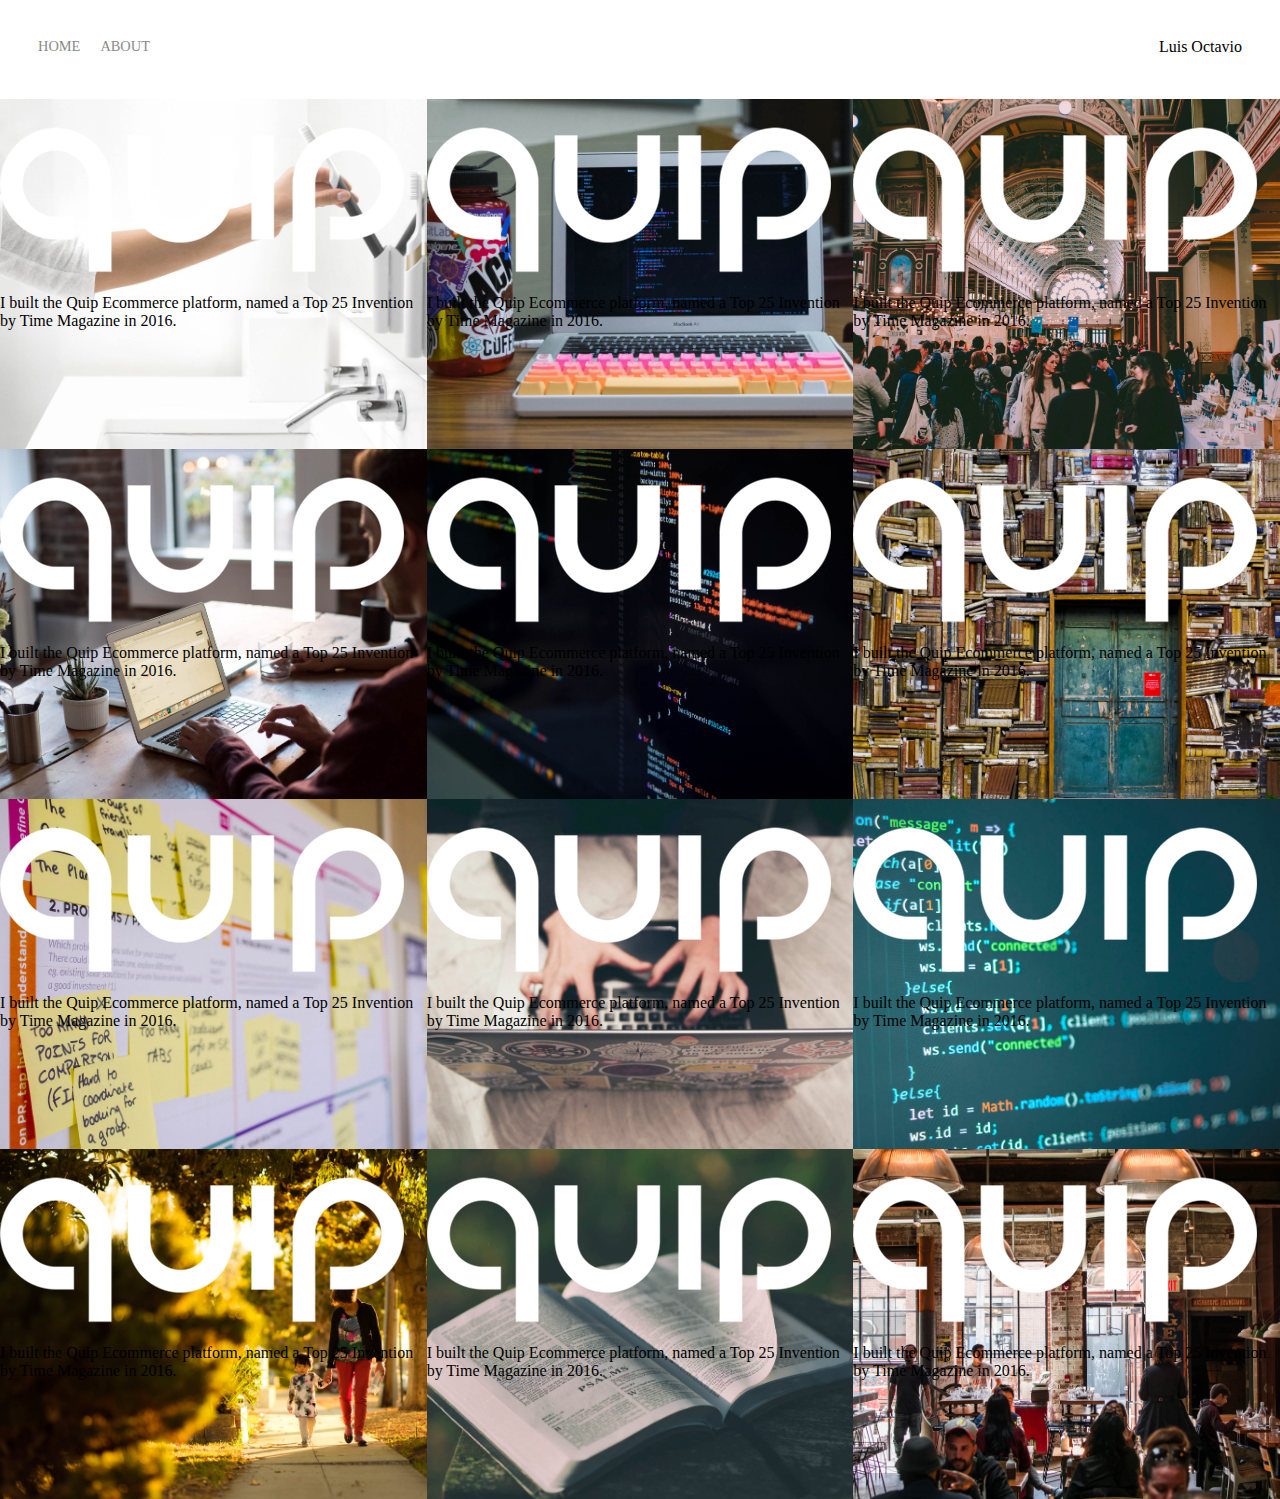
<file: index.html>
<!DOCTYPE html>
<html>
    <head>
        <meta charset="utf-8">
        <title>Page title</title>
        <link rel="stylesheet" href="css/styles.css" >
    </head>
    <body>
        <header>
            <nav>
                <div class="left-side">
                    <div class="nav-link-wrapper">
                        <a href="index.html">Home</a>
                    </div>
                    <div class="nav-link-wrapper">
                        
                        <a href="about.html">About</a>
                        
                    </div>
                </div>
                <div class="rigth-side">
                    <div class="brand">
                        <div>Luis Octavio</div>
                    </div>
                </div>
            </nav>
            
        </header>
        <main>
            <section>
                <article>
                    <div class="portfolio-img-background" style="background-image: url(images/portfolio1.jpg);">
                        <div class="img-text-wrapper">
                            <div class="logo-wrapper">
                                <img src="images/logos/quip.png">
                            </div>
                            <div class="subtitle">
                                I built the Quip Ecommerce platform, named a Top 25 Invention by Time Magazine in 2016.
                            </div>
                        </div>
                    </div>
                </article>
                <article>
                    <div class="portfolio-img-background" style="background-image: url(images/portfolio2.jpg);">
                        <div class="img-text-wrapper">
                            <div class="logo-wrapper">
                                <img src="images/logos/quip.png">
                            </div>
                            <div class="subtitle">
                                I built the Quip Ecommerce platform, named a Top 25 Invention by Time Magazine in 2016.
                            </div>
                        </div>
                    </div>
                </article>
                <article>
                    <div class="portfolio-img-background" style="background-image: url(images/portfolio3.jpg);">
                        <div class="img-text-wrapper">
                            <div class="logo-wrapper">
                                <img src="images/logos/quip.png">
                            </div>
                            <div class="subtitle">
                                I built the Quip Ecommerce platform, named a Top 25 Invention by Time Magazine in 2016.
                            </div>
                        </div>
                    </div>
                </article>
                <article>
                    <div class="portfolio-img-background" style="background-image: url(images/portfolio4.jpg);">
                        <div class="img-text-wrapper">
                            <div class="logo-wrapper">
                                <img src="images/logos/quip.png">
                            </div>
                            <div class="subtitle">
                                I built the Quip Ecommerce platform, named a Top 25 Invention by Time Magazine in 2016.
                            </div>
                        </div>
                    </div>
                </article>
                <article>
                    <div class="portfolio-img-background" style="background-image: url(images/portfolio5.jpg);">
                        <div class="img-text-wrapper">
                            <div class="logo-wrapper">
                                <img src="images/logos/quip.png">
                            </div>
                            <div class="subtitle">
                                I built the Quip Ecommerce platform, named a Top 25 Invention by Time Magazine in 2016.
                            </div>
                        </div>
                    </div>
                </article>
                <article>
                    <div class="portfolio-img-background" style="background-image: url(images/portfolio6.jpg);">
                        <div class="img-text-wrapper">
                            <div class="logo-wrapper">
                                <img src="images/logos/quip.png">
                            </div>
                            <div class="subtitle">
                                I built the Quip Ecommerce platform, named a Top 25 Invention by Time Magazine in 2016.
                            </div>
                        </div>
                    </div>
                </article>
                <article>
                    <div class="portfolio-img-background" style="background-image: url(images/portfolio7.jpg);">
                        <div class="img-text-wrapper">
                            <div class="logo-wrapper">
                                <img src="images/logos/quip.png">
                            </div>
                            <div class="subtitle">
                                I built the Quip Ecommerce platform, named a Top 25 Invention by Time Magazine in 2016.
                            </div>
                        </div>
                    </div>
                </article>
                <article>
                    <div class="portfolio-img-background" style="background-image: url(images/portfolio8.jpg);">
                        <div class="img-text-wrapper">
                            <div class="logo-wrapper">
                                <img src="images/logos/quip.png">
                            </div>
                            <div class="subtitle">
                                I built the Quip Ecommerce platform, named a Top 25 Invention by Time Magazine in 2016.
                            </div>
                        </div>
                    </div>
                </article>
                <article>
                    <div class="portfolio-img-background" style="background-image: url(images/portfolio9.jpg);">
                        <div class="img-text-wrapper">
                            <div class="logo-wrapper">
                                <img src="images/logos/quip.png">
                            </div>
                            <div class="subtitle">
                                I built the Quip Ecommerce platform, named a Top 25 Invention by Time Magazine in 2016.
                            </div>
                        </div>
                    </div>
                </article>
                <article>
                    <div class="portfolio-img-background" style="background-image: url(images/portfolio10.jpg);">
                        <div class="img-text-wrapper">
                            <div class="logo-wrapper">
                                <img src="images/logos/quip.png">
                            </div>
                            <div class="subtitle">
                                I built the Quip Ecommerce platform, named a Top 25 Invention by Time Magazine in 2016.
                            </div>
                        </div>
                    </div>
                </article>
                <article>
                    <div class="portfolio-img-background" style="background-image: url(images/portfolio11.jpg);">
                        <div class="img-text-wrapper">
                            <div class="logo-wrapper">
                                <img src="images/logos/quip.png">
                            </div>
                            <div class="subtitle">
                                I built the Quip Ecommerce platform, named a Top 25 Invention by Time Magazine in 2016.
                            </div>
                        </div>
                    </div>
                </article>
                <article>
                    <div class="portfolio-img-background" style="background-image: url(images/portfolio12.jpg);">
                        <div class="img-text-wrapper">
                            <div class="logo-wrapper">
                                <img src="images/logos/quip.png">
                            </div>
                            <div class="subtitle">
                                I built the Quip Ecommerce platform, named a Top 25 Invention by Time Magazine in 2016.
                            </div>
                        </div>
                    </div>
                </article>

            </div>
        </main>
    </body>
</html>
</file>
<file: css/styles.css>
/*nav styles*/
nav{
    display: flex;
    justify-content: space-between;
    padding: 38px;
}
body{
    margin: 0px;
}

header{
    display: grid;
    grid-template-columns: 1fr;
}

.left-side{
    display: flex;
}
.nav-link-wrapper{
    margin-right: 20px;
    font-size: 0.9em;
    text-transform: uppercase;
    height: 22px;
    border-bottom: 1px solid transparent;
    transition: border-bottom 0.5s;
}

.nav-link-wrapper a{
    color: #8a8a8a;
    text-decoration: none;
    transition: color 0.5s;
}

.nav-link-wrapper:hover{
    border-bottom: 1px solid black;
}

.nav-link-wrapper a:hover{
    color: black;
}

/*Portfolio styles*/

section{
    display: grid;
    grid-template-columns: 1fr 1fr 1fr;
}

.portfolio-img-background{
    height: 350px;
    width: 100%;
    background-size: cover;
    background-position: center;
    background-repeat: no-repeat;
}

/*

.img-text-wrapper{
    position: absolute;
    top: 0;
    display: flex;
    flex-direction: column;
    justify-content: center;
    align-items: center;
    height: 100%;
    text-align: center;
    padding-left: 100px;
    padding-right: 100px;
}*/
</file>
